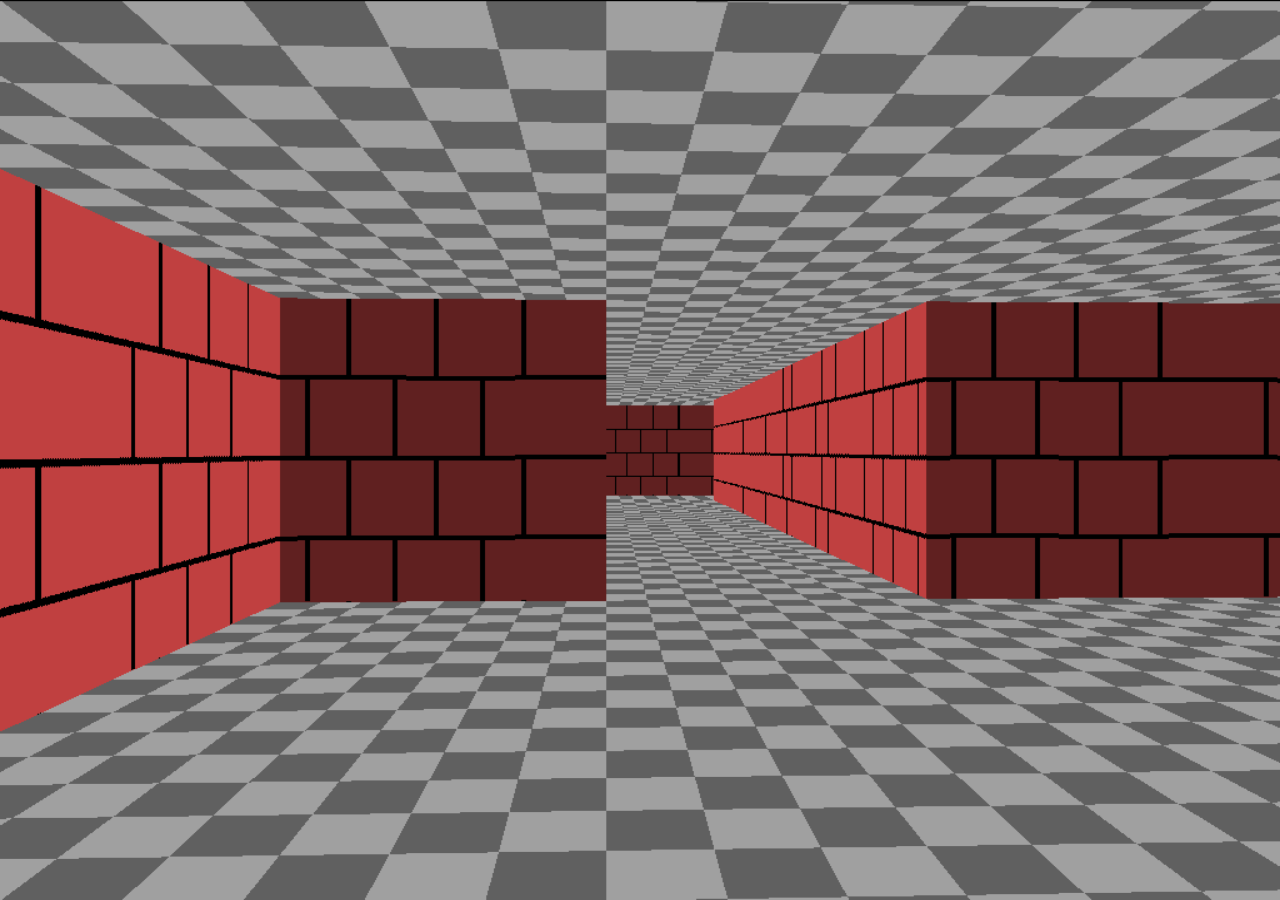
<file: build_web/index.html>
<!doctype html>
<html>
  <head>
    <meta charset="utf-8" />
    <title>Raycaster</title>
    <style>
      * {
        margin: 0;
        padding: 0;
      }
      html,
      body {
        width: 100%;
        height: 100%;
        background: #000;
        overflow: hidden;
      }
      canvas {
        width: 100vw;
        height: 100vh;
        display: block;
        display: block;
      }
    </style>
  </head>
  <body>
    <canvas
      id="canvas"
      oncontextmenu="event.preventDefault()"
      tabindex="-1"
    ></canvas>
    <script>
      var Module = {
        canvas: (function () {
          return document.getElementById('canvas');
        })(),
      };
    </script>
    <script async type="text/javascript" src="index.js"></script>
  </body>
</html>
</file>
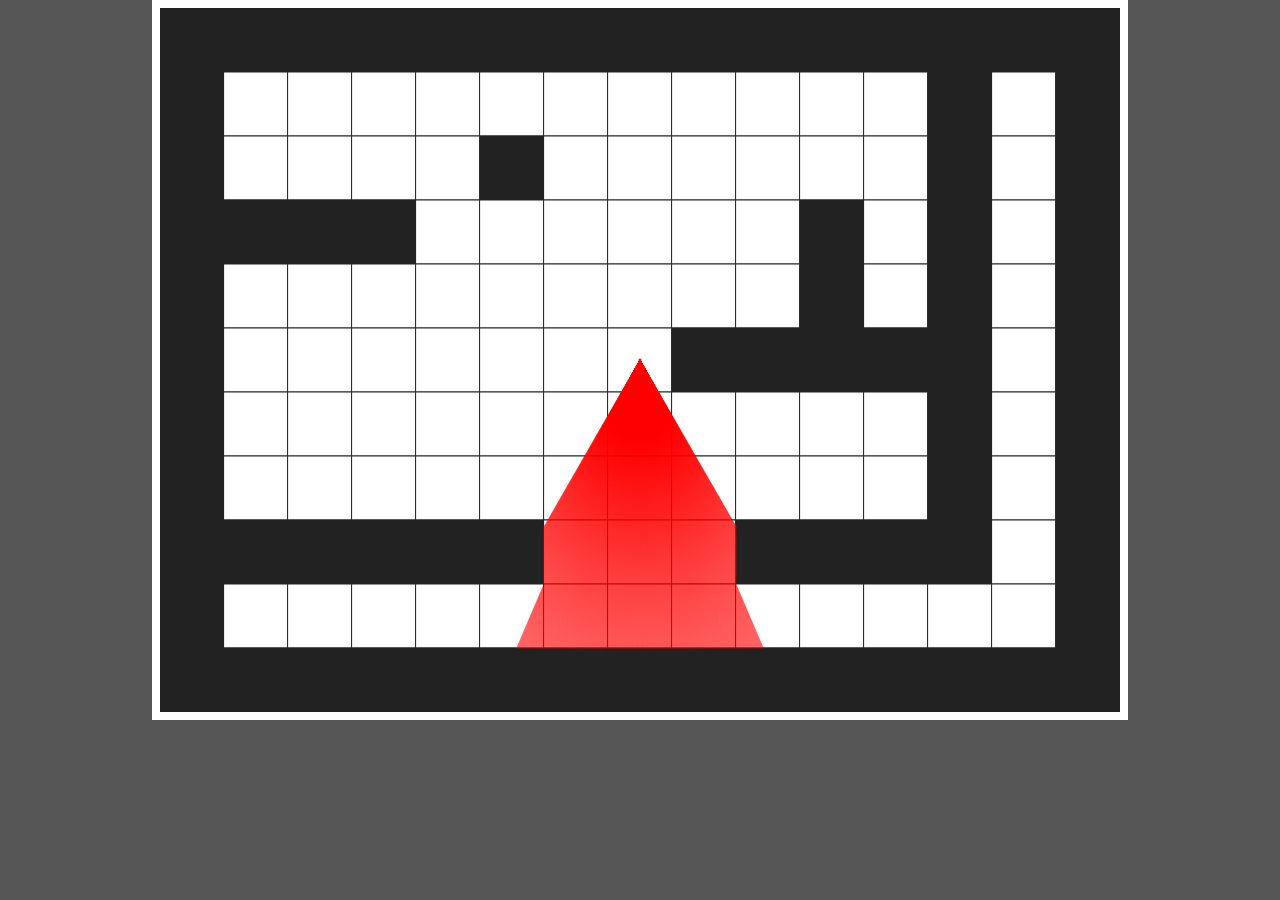
<file: prototype/index.html>
<!DOCTYPE html>
<html lang="en">
<head>
  <meta charset="UTF-8">
  <meta name="viewport" content="width=device-width, initial-scale=1.0">
  <title>Document</title>
  <head>
    <script src="p5.min.js"></script>
    <link rel="stylesheet" href="style.css">
    <script src="raycast.js"></script>
  </head>
</head>
<body>

</body>
</html>
</file>
<file: prototype/style.css>
html, body {
  margin: 0;
  padding: 0;
  background: #555;
}

canvas {
  display: block;
  margin: 0 auto;
  border: 8px solid #fff;
}
</file>
